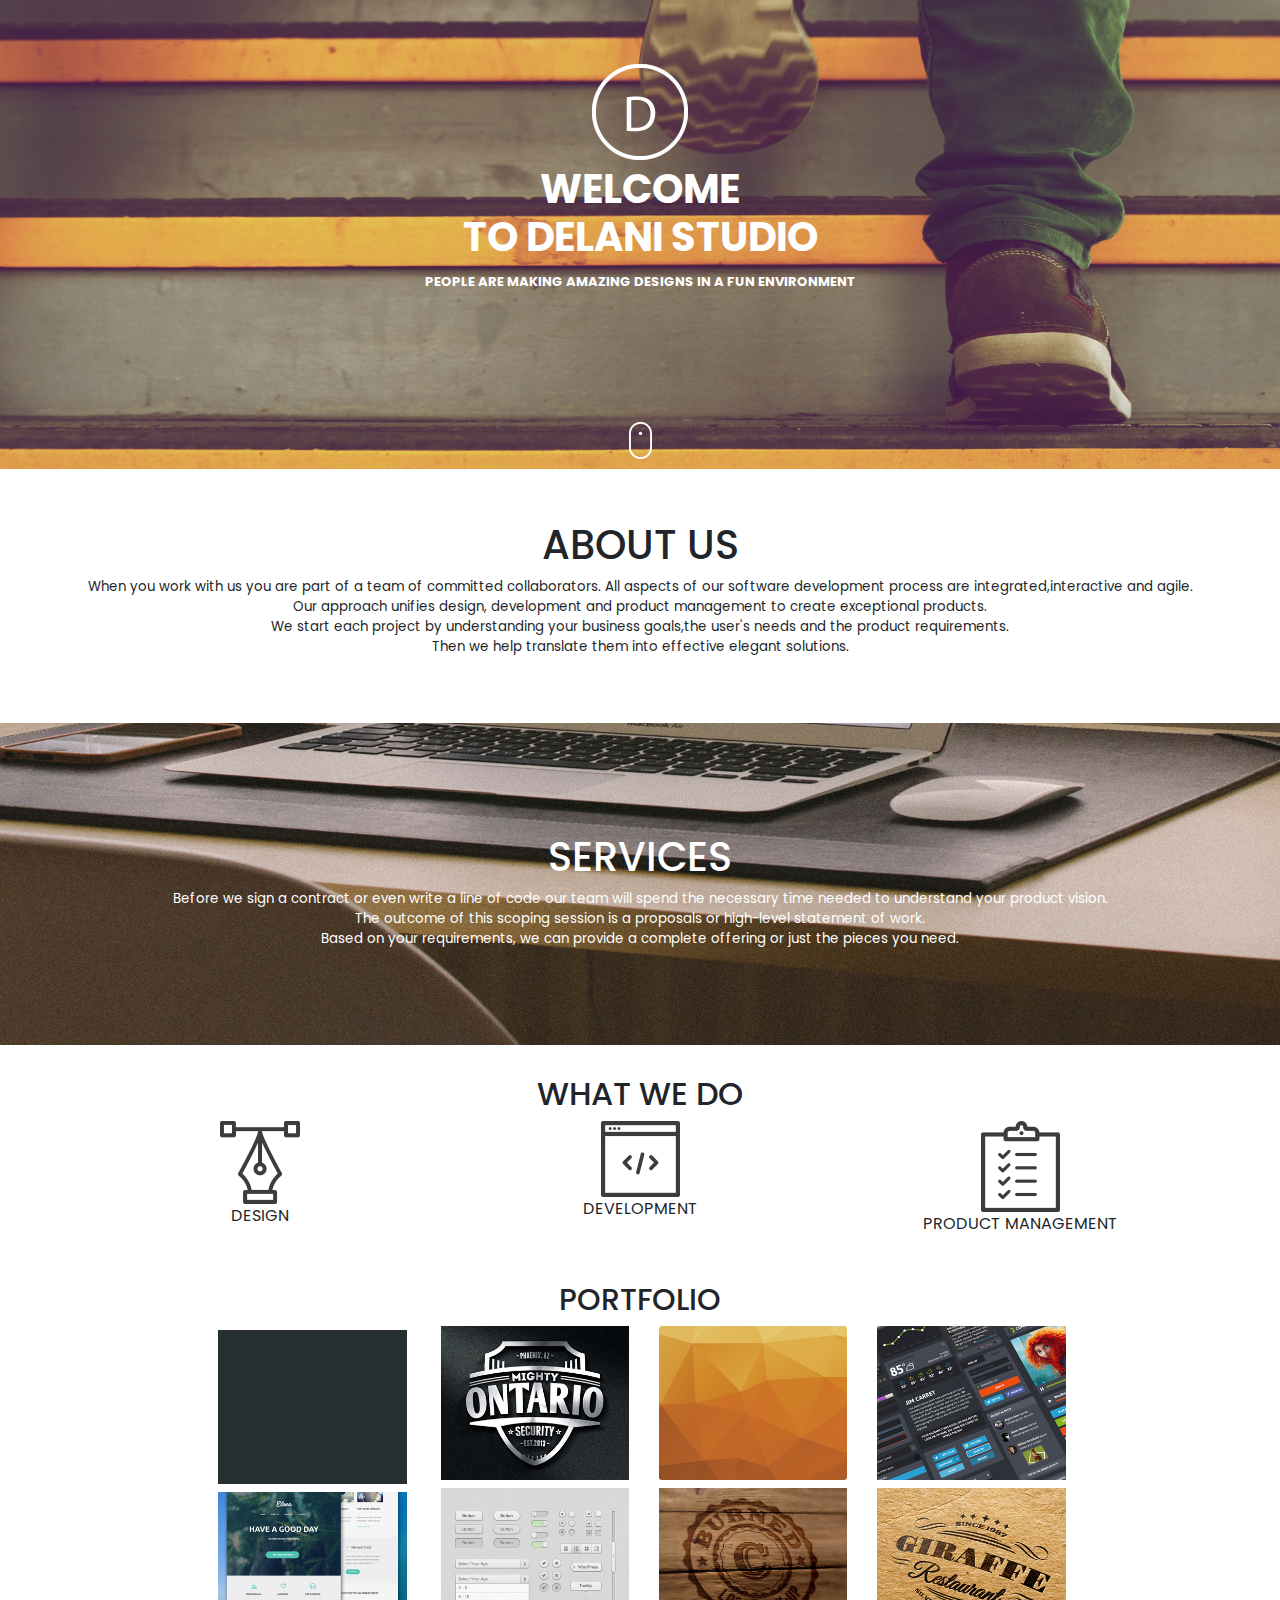
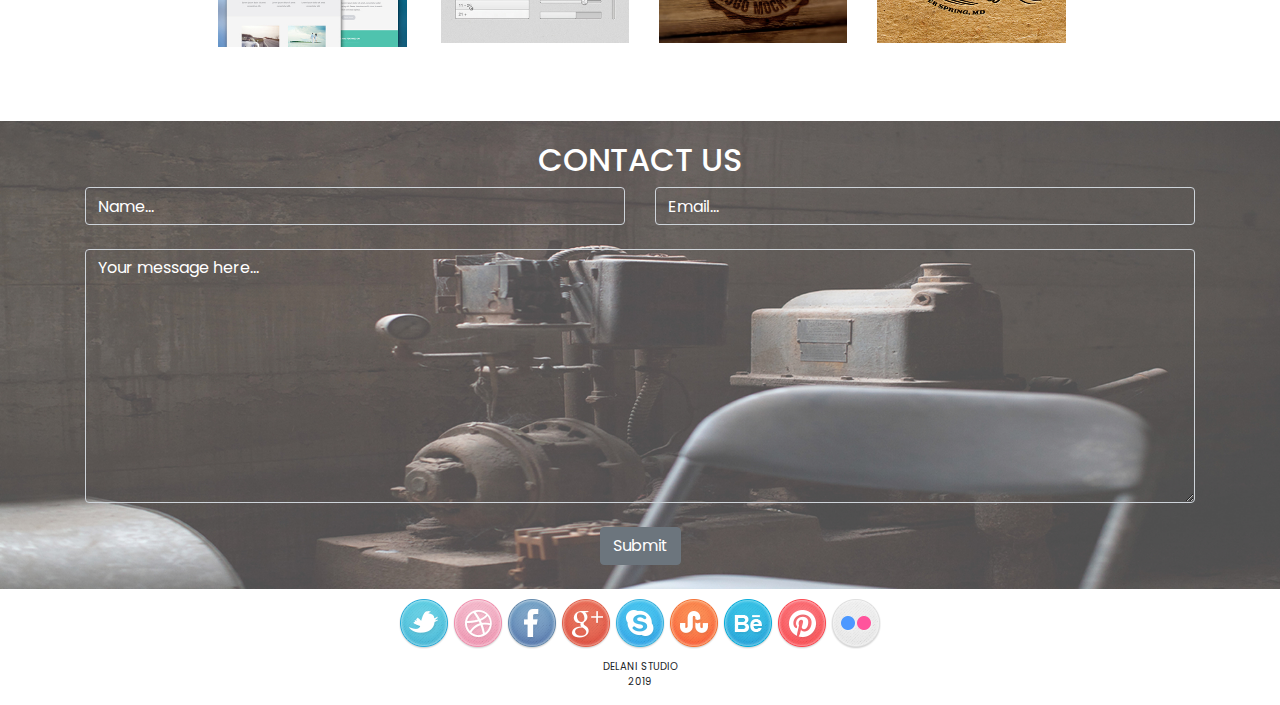
<file: index.html>
<!DOCTYPE html>
<html lang="en">
  <head>
    <meta charset="UTF-8" />
    <meta http-equiv="X-UA-Compatible" content="IE=edge" />
    <meta name="viewport" content="width=device-width, initial-scale=1.0" />
    <link href="https://fonts.googleapis.com/css2?family=Poppins:wght@500&display=swap" rel="stylesheet">
    <link rel="stylesheet" href="https://stackpath.bootstrapcdn.com/bootstrap/4.3.1/css/bootstrap.min.css" integrity="sha384-ggOyR0iXCbMQv3Xipma34MD+dH/1fQ784/j6cY/iJTQUOhcWr7x9JvoRxT2MZw1T" crossorigin="anonymous">
    <link rel="stylesheet" type= text/css href="css/delani.css"> <link
    rel="stylesheet" type= text/boostrap href="css/bootstrap.min.css">
    <link href="//cdn-images.mailchimp.com/embedcode/classic-10_7.css" rel="stylesheet" type="text/css">
   
    <title>DELANI STUDIO</title>
  </head>
  <body>
    <div class="container-full">
      <div class="main">
        <div class="welcome">
          <img src="Assets/logo/logo.png" alt="" class="logo"/>
        <header class="first">
          <h1>WELCOME<br>TO DELANI STUDIO</h1>
          <p><strong>PEOPLE ARE MAKING AMAZING DESIGNS IN A FUN ENVIRONMENT</strong> </p>
        </div>
        
        <a  href="##design"><img src="Assets/mouse_click.png" alt=""class="mouse" /></a>
        </header>
      </div>
    </div>
    
    <div class="design" id="#design" >
        <h1>ABOUT US</h1>
        <p>
          When you work with us you are part of a team of committed
          collaborators. All aspects of our software development process are
          integrated,interactive and agile.
          <br>
          Our approach unifies design, development and product management to
          create exceptional products.
          <br>
          We start each project by understanding your business goals,the user's
          needs and the product requirements.
          <br>
          Then we help translate them into effective elegant solutions.
        </p>
      </div>
      <div class="services">
        <div class="serv">
        <h1>SERVICES</h1>
        <p>
          Before we sign a contract or even write a line of code our team will
          spend the necessary time needed to understand your product vision.
          <br>
          The outcome of this scoping session is a proposals or high-level
          statement of work.
          <br>
          Based on your requirements, we can provide a complete offering or just
          the pieces you need.
        </p>
      </div>
      </div>
      <div class="bold container">
      <h2 class="text-center">WHAT WE DO</h2>
      <div class="do flex-row justify-content-center">
      <div class="row ">
        <div class="col-md-4">
          <div class="img1">
            <img src="Assets/services_icons/design_icon.png" alt="" class="pic1" />
            <p>DESIGN</p>
          </div>
          <p class="par1">
            <span class="head">DESIGN</span><br>
            Our design practice offers a full range of services including brand
            strategy, interaction and visual design and user experience testing.
            <br>
            Throughout your project, our designers create and implement visual
            design and workflows, solicit user feedback and work with you to
            make sure what gets built is what is needed.
          </p>
        </div>
        <div class="col-md-4">
          <div class="img2">
            <img src="Assets/services_icons/dev_icon.png" alt="" class="pic2"/>
            <p>DEVELOPMENT</p>
          </div>
          <p class="par2">
            <span class="head">DEVELOPMENT</span> <br /><br />
            All engineers are fluent in the latest enterprise, mobile and web
            development technologies.
            <br /><br />
            They collaborate with your team to write, and improve code on a
            daily basis, using proven practices such as test-driven development
            and pair programming.
          </p>
        </div>
        <div class="col-md-4">
          <div class="img3">
            <img src="Assets/services_icons/product_icon.png" alt="" class="pic3" />
            <p>PRODUCT MANAGEMENT</p>
          </div>
          <p class="par3">
            <span class="head"> PRODUCT MANAGEMENT</span> <br /><br />
            Planning and development is iterative. Because we are constantly
            coding and testing, the products we build are always ready to go
            live.
            This iterative process allows for changes as business requirements
            evolve.
          </p>
        </div>
      </div>
    </div>
    </div>
  </div>
    <div class="portfolio">
      <h2>PORTFOLIO</h2>
      <div class="row justify-content-center" >
        <div class="col-md-2 m-1" id="col1">
          <img class="img-fluid" src="Assets/portfolio/work4.jpg" alt=""/> 
            <p class="hov1 text-light">CODE</p>
      </div>   
        <div class="col-md-2" id="col2">
          <img class="img-fluid" src="Assets/portfolio/work3.jpg" alt="" >
          <p class="hov2 text-light">Mighty</p>
      </div>
        <div class="col-md-2" id=col3>
          <img class=" card-img img-fluid" src="Assets/portfolio/work2.jpg" alt=""/>
          <p class="hov3 text-light">elite</p>
        </div>
        <div class="col-md-2" id="col4">
          <img class="img-fluid" src="Assets/portfolio/work1.jpg" alt="" />
          <p class="hov4 text-light">pro</p>
        </div>
      </div>
      <div class="row justify-content-center" >
        <div class="col-md-2 m-1" id="col5">
          <img class="img-fluid" src="Assets/portfolio/work5.jpg" alt="">
           <p class="hov5 text-light">Good</p>
        </div>
        <div class="col-md-2" id="col6">
          <img class="img-fluid" src="Assets/portfolio/work6.jpg" alt="" />
          <p class="hov6 text-light" >BIRTH</p>
        </div>
        <div class="col-md-2" id="col7">
          <img class="img-fluid" src="Assets/portfolio/work7.jpg" alt="" />
          <p class="hov7 text-light" >BURN</p>
      </div>
        <div class="col-md-2" id="col8">
          <img class="img-fluid" src="Assets/portfolio/work8.jpg" alt="" />
          <p class="hov8 text-light">GIRAF</p>
          </div>
        </div>
     </div>
  </div>
  <div class="container-full contact ">
    <h2>CONTACT US</h2>
  <div class="container text-center" >
  <!-- <form action="https://gmail.us5.list-manage.com/subscribe/post?u=78966644386d3374b94b265dc&amp;id=6304e14151" method="post" id="mc-embedded-subscribe-form" name="mc-embedded-subscribe-form" class="validate" target="_blank" novalidate> -->
    <form class="form">
      <div class="row">
        <div class="col">
            <input type="name" class="form-control bg"  placeholder="Name..."  id="name" aria-label="name" required>
        </div>
        <div class="col">
            <input type="email" class="form-control bg" placeholder="Email..."  id="email" aria-label="email" required> 
        </div>
    </div>
    <br>
  <div>
      <textarea class="form-control bg col-md-12 text" rows="10" name="message"   id="message" placeholder="Your message here..."></textarea>
  </div>
      <br>
    <button class="btn btn-secondary mx-auto d-block submit" value="submit" class onclick="submit()" type="submit">Submit</button>
      <br>
    </div>
  </form>
  </form>
  
</div>
      <div class="container text-center">
        <div class="social">
          <img src="Assets/social_icons/twitter.png" alt="">
          <img src="Assets/social_icons/dribble.png" alt="">
          <img src="Assets/social_icons/facebook.png" alt="">
          <img src="Assets/social_icons/g_plus.png" alt="">
          <img src="Assets/social_icons/skype.png" alt="">
          <img src="Assets/social_icons/stumble_upon.png" alt="">
          <img src="Assets/social_icons/behance.png" alt="">
          <img src="Assets/social_icons/pinterest.png" alt="">
          <img src="Assets/social_icons/flickr.png" alt="">
      </div>
      </div>
  <div class="footer">
    <p>
        DELANI STUDIO
        <br>
        2019
    </p>
</div>

</body>
<script src="https://code.jquery.com/jquery-3.6.0.js" integrity="sha256-H+K7U5CnXl1h5ywQfKtSj8PCmoN9aaq30gDh27Xc0jk=" crossorigin="anonymous"></script>
<script src="js/delani.js"></script>
</html>
</file>
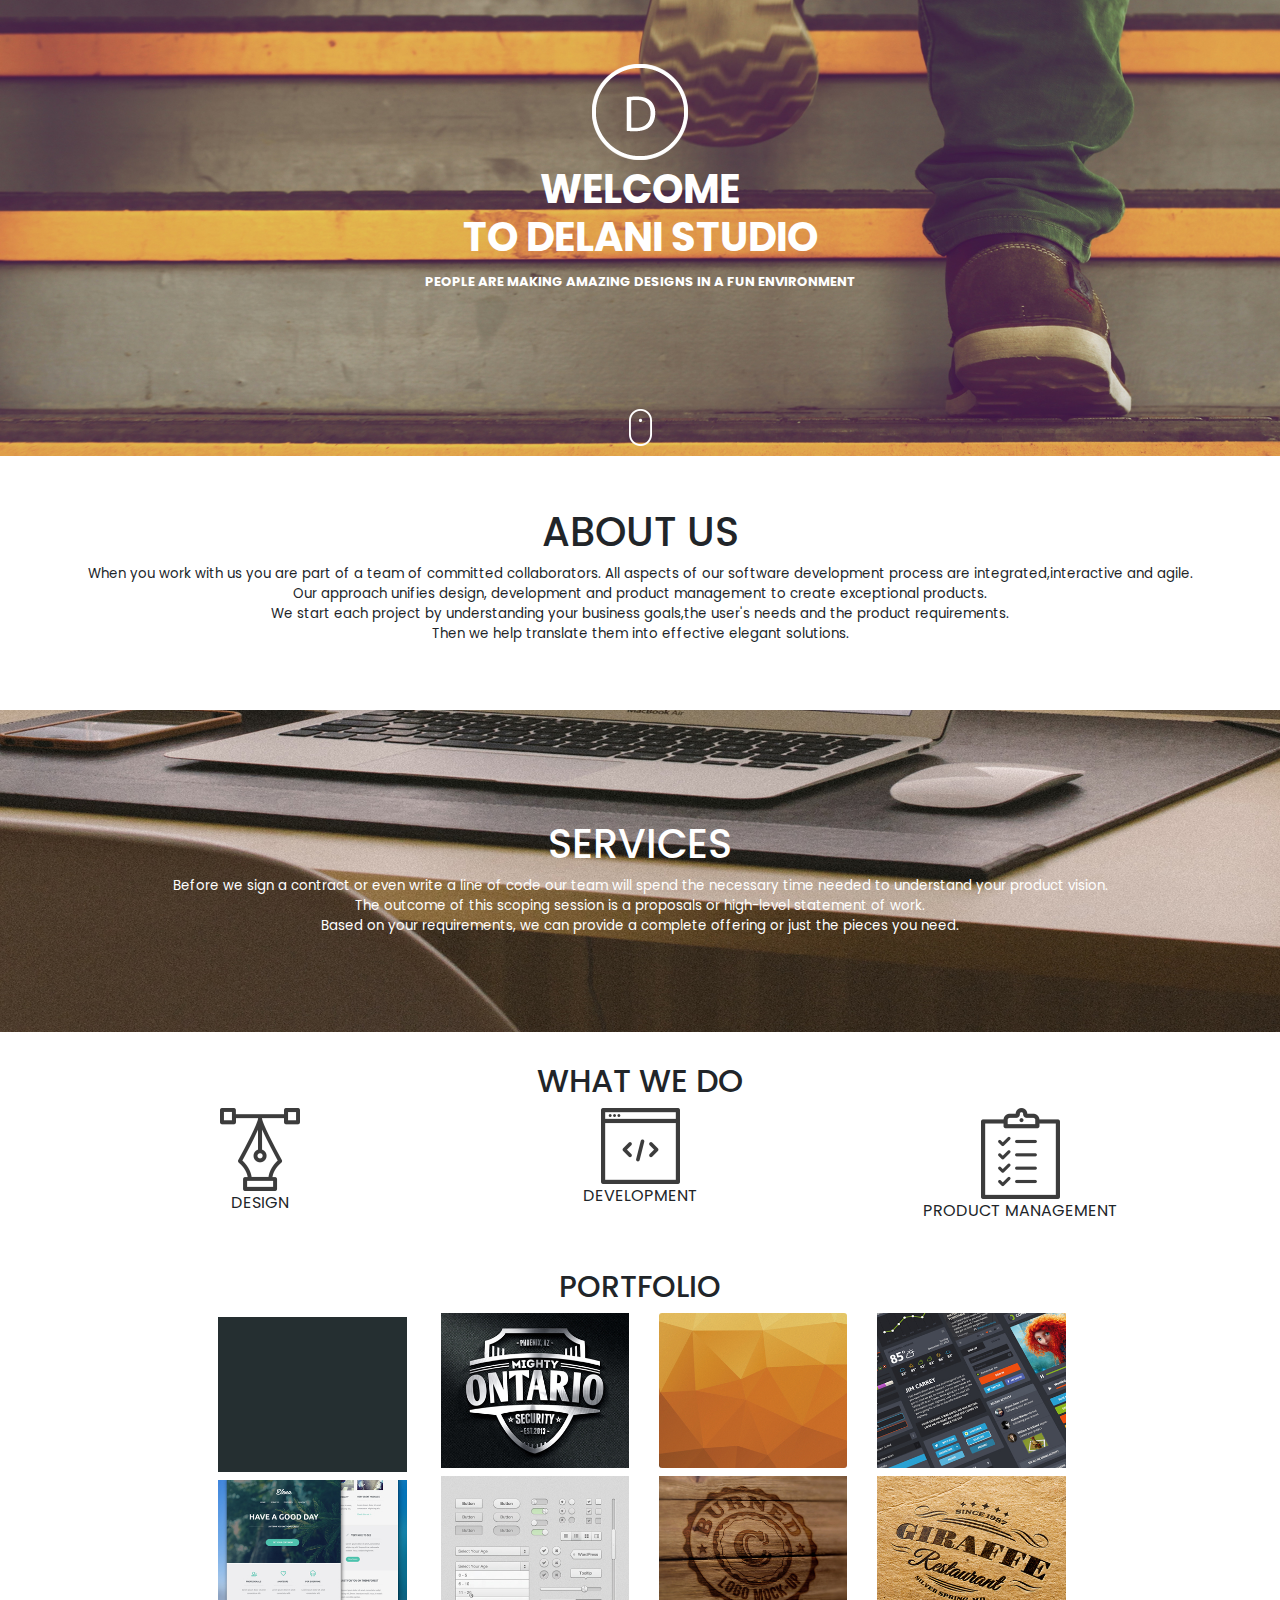
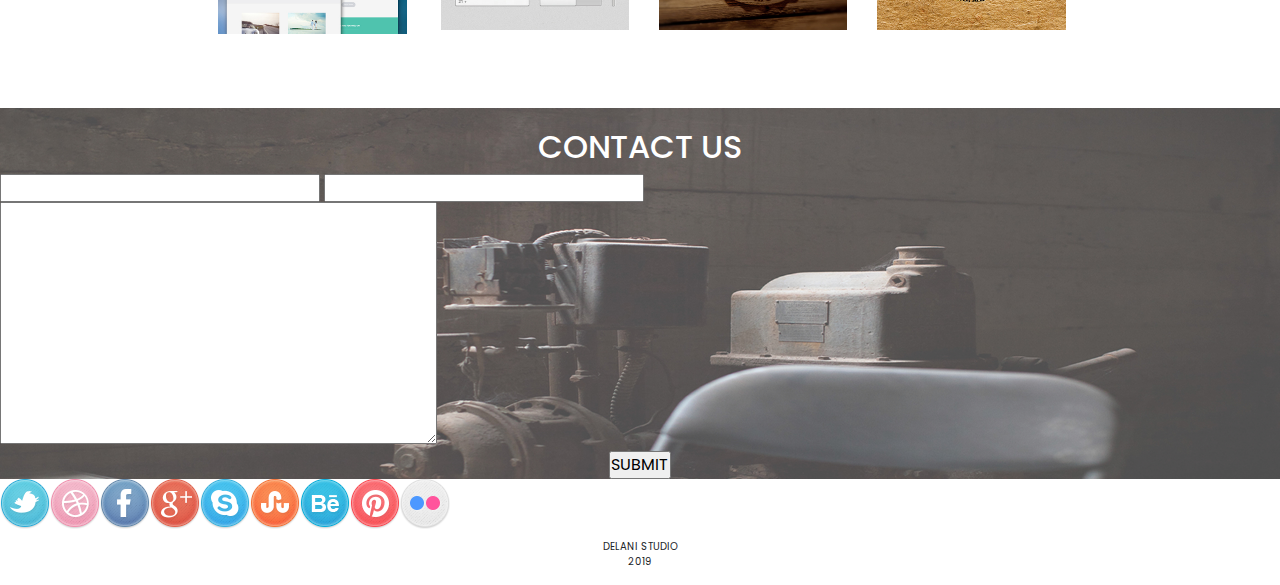
<file: delani.html>
<!DOCTYPE html>
<html lang="en">
  <head>
    <meta charset="UTF-8" />
    <meta http-equiv="X-UA-Compatible" content="IE=edge" />
    <meta name="viewport" content="width=device-width, initial-scale=1.0" />
    
   
<link href="https://fonts.googleapis.com/css2?family=Poppins:wght@500&display=swap" rel="stylesheet">
<link rel="stylesheet" href="https://stackpath.bootstrapcdn.com/bootstrap/4.3.1/css/bootstrap.min.css" integrity="sha384-ggOyR0iXCbMQv3Xipma34MD+dH/1fQ784/j6cY/iJTQUOhcWr7x9JvoRxT2MZw1T" crossorigin="anonymous">
    <link rel="stylesheet" type= text/css href="css/delani.css"> <link
    rel="stylesheet" type= text/boostrap href="css/bootstrap.min.css">
    
    <!--<link rel="stylesheet" type="text/js" href="https://ajax.googleapis.com/ajax/libs/jquery/3.5.1/jquery.min.js">-->
    <script src="https://ajax.googleapis.com/ajax/libs/jquery/3.5.1/jquery.min.js"></script>
    <!--<script src="js/delani.js"></script>-->
    <title>DELANI STUDIO</title>
  </head>
  <body>
    <div class="main">
      <img src="/Assets/logo/logo.png" alt="" class="logo"/>
      <header class="first">
        <h1>WELCOME<br>TO DELANI STUDIO</h1>
        <p><strong>PEOPLE ARE MAKING AMAZING DESIGNS IN A FUN ENVIRONMENT</strong> </p>
        <a  href="#design"><img src="/Assets/mouse_click.png" alt=""class="mouse" /></a>
      </header>
    </div>
    <div class="design" id="#design" >
        <h1>ABOUT US</h1>
        <p>
          When you work with us you are part of a team of committed
          collaborators. All aspects of our software development process are
          integrated,interactive and agile.
          <br>
          Our approach unifies design, development and product management to
          create exceptional products.
          <br>
          We start each project by understanding your business goals,the user's
          needs and the product requirements.
          <br>
          Then we help translate them into effective elegant solutions.
        </p>
      </div>
      <div class="services">
        <div class="serv">
        <h1>SERVICES</h1>
        <p>
          Before we sign a contract or even write a line of code our team will
          spend the necessary time needed to understand your product vision.
          <br>
          The outcome of this scoping session is a proposals or high-level
          statement of work.
          <br>
          Based on your requirements, we can provide a complete offering or just
          the pieces you need.
        </p>
      </div>
      </div>
      <div class="bold container">
      <h2>WHAT WE DO</h2>
      <div class="do flex-row justify-content-center">
      <div class="row ">
        <div class="col-md-4">
          <div class="img1">
            <img src="/Assets/services_icons/design_icon.png" alt="" class="pic1" />
            <p>DESIGN</p>
          </div>
          <p class="par1">
            <span class="head">DESIGN</span><br>
            Our design practice offers a full range of services including brand
            strategy, interaction and visual design and user experience testing.
            <br>
            Throughout your project, our designers create and implement visual
            design and workflows, solicit user feedback and work with you to
            make sure what gets built is what is needed.
          </p>
        </div>
        <div class="col-md-4">
          <div class="img2">
            <img src="/Assets/services_icons/dev_icon.png" alt="" class="pic2"/>
            <p>DEVELOPMENT</p>
          </div>
          <p class="par2">
            <span class="head">DEVELOPMENT</span> <br /><br />
            All engineers are fluent in the latest enterprise, mobile and web
            development technologies.
            <br /><br />
            They collaborate with your team to write, and improve code on a
            daily basis, using proven practices such as test-driven development
            and pair programming.
          </p>
        </div>
        <div class="col-md-4 ">
          <div class="img3">
            <img src="/Assets/services_icons/product_icon.png" alt="" class="pic3" />
            <p>PRODUCT MANAGEMENT</p>
          </div>
          <p class="par3">
            <span class="head"> PRODUCT MANAGEMENT</span> <br /><br />
            Planning and development is iterative. Because we are constantly
            coding and testing, the products we build are always ready to go
            live.
            This iterative process allows for changes as business requirements
            evolve.
          </p>
        </div>
      </div>
    </div>
    </div>
  </div>
    <div class="portfolio">
      <h2>PORTFOLIO</h2>
      <div class="row justify-content-center" >
        <div class="col-md-2 m-1" id="col1">
          <img class="img-fluid" src="/Assets/portfolio/work4.jpg" alt=""/> 
            <p class="hov1 text-light">CODE</p>
      </div>   
        <div class="col-md-2" id="col2">
          <img class="img-fluid" src="/Assets/portfolio/work3.jpg" alt="" >
          <p class="hov2 text-light">Mighty</p>
      </div>
        <div class="col-md-2" id=col3>
          <img class=" card-img img-fluid" src="/Assets/portfolio/work2.jpg" alt=""/>
          <p class="hov3 text-light">elite</p>
        </div>
        <div class="col-md-2" id="col4">
          <img class="img-fluid" src="/Assets/portfolio/work1.jpg" alt="" />
          <p class="hov4 text-light">pro</p>
        </div>
      </div>
      <div class="row justify-content-center" >
        <div class="col-md-2 m-1" id="col5">
          <img class="img-fluid" src="/Assets/portfolio/work5.jpg" alt="">
           <p class="hov5 text-light">Good</p>
        </div>
        <div class="col-md-2" id="col6">
          <img class="img-fluid" src="/Assets/portfolio/work6.jpg" alt="" />
          <p class="hov6 text-light" >BIRTH</p>
        </div>
        <div class="col-md-2" id="col7">
          <img class="img-fluid" src="/Assets/portfolio/work7.jpg" alt="" />
          <p class="hov7 text-light" >BURN</p>
      </div>
        <div class="col-md-2" id="col8">
          <img class="img-fluid" src="/Assets/portfolio/work8.jpg" alt="" />
          <p class="hov8 text-light">GIRAF</p>
          </div>
        </div>
     </div>
  </div>
  <div class="contact">
    <h2>CONTACT US</h2>
    <form action="https://api.elasticemail.com/form?lid=yUUNLQoCCMr-oTjEbHrjEg2" method="post" id="yourAnswer"></form>
      <div class="form">
        <div class="form1">
          <input type="text" name="Name" class="fill" placeholder="Name" id="fill" required>
          <input type="email" name="email" class="fill" placeholder="Email..." id="fill1" required>
      </div>
    <div class="message">
      <textarea name="" id="message" cols="30" rows="10" placeholder="Your message here" ></textarea>
    </div>
    <div class="submit">
      <input type="submit" placeholder="Submit" value="SUBMIT" class=" submit" onclick="submit()">
    </div>
  </div>
  </form>
  </div>
  <div class="media">
    <img src="/Assets/social_icons/twitter.png" alt="">
    <img src="/Assets/social_icons/dribble.png" alt="">
    <img src="/Assets/social_icons/facebook.png" alt="">
    <img src="/Assets/social_icons/g_plus.png" alt="">
    <img src="/Assets/social_icons/skype.png" alt="">
    <img src="/Assets/social_icons/stumble_upon.png" alt="">
    <img src="/Assets/social_icons/behance.png" alt="">
    <img src="/Assets/social_icons/pinterest.png" alt="">
    <img src="/Assets/social_icons/flickr.png" alt="">
  
  </div>
  <div class="footer">
    <p>
        DELANI STUDIO
        <br>
        2019
    </p>
</div>

  </div>
  </body>
  <script src="/js/delani.js"></script>
</html>
</file>
<file: css/delani.css>
*{
    margin: 0;
    padding: 0;
    font-family: 'Poppins', sans-serif;
}
.main{
    background-image: url(../Assets/backgrounds/h_img.jpg);
    background-position: center;
    background-size: cover;
    background-attachment:scroll;
    background-repeat: no-repeat;
    text-align: center;
    color: white;   
}
.welcome{
    padding-bottom: 1%;
}
.logo{
    padding-top: 5%;
    padding-bottom: 5px;

}

.first>h1{
    
    font-size: 40px;
    font-weight: bold;
}
strong{
    
    font-size:small ;
}
.mouse{
    padding-top: 100px;
    padding-bottom: 10px;
}

.design{
    text-align: center;
    padding-top: 50px;
    padding-bottom: 50px;
}
.design h1{
    font-size: 40px;
    padding-top: 2px;    
}
.design p{
    font-size: smaller;
}
.services{
    background-image: url(../Assets/backgrounds/s_image.jpg);
    background-position: center;
    background-size: cover;
    background-repeat: no-repeat;
    color: white;
    text-align: center;
}
.serv{
    padding-top: 110px;
    padding-bottom: 80px;
}
.serv>p{
    font-size: smaller;
}
.do{
    text-align: center;
}
.bold.container{
    padding-top: 30px;
}
.par1, .par2, .par3{
    display: none;
}
.portfolio{
    padding-bottom: 70px;
    padding-top: 30px;
}
.portfolio h2{
    text-align: center;
    font-size: 30px;
}
.hov1,.hov2,.hov3,.hov4,.hov5,.hov6,.hov7,.hov8{
    display: none;
    position:absolute;
    top: 0.3px;
    bottom: 10px;
    left: 40px;
    height:40%;
    width: 40%;
    margin: auto;
    border: 10px solid white;
    text-align: center;
    padding-top: 10px 10px 10px 10px;
    font-size: 20px;
}
.contact{
    background-image: url(../Assets/backgrounds/c_image.jpg);
    background-repeat:no-repeat;
    background-size: cover;
   
}
.contact h2{
    padding-top: 20px;
    text-align: center;
    color: white;
}
.bg{
    background-color: transparent;
}
.form ::placeholder{
    color: white;
}
.col{
    background: transparent;
}
.social{
    padding-top: 10px;
}

/*.form{
    background: transparent;
}
.form1{
    display: inline;
    width: 30%;
    margin-left: 25%;
    opacity: 0.4;
}
#message{
    margin-left: 400px;
    margin-right: 20px;
    margin-top: 20px;
    opacity: 0.3;
}*/
.submit{
    text-align: center;
}
.footer{
    text-align: center;
    padding-top: 10px;
    font-size: 10px;
}
</file>
